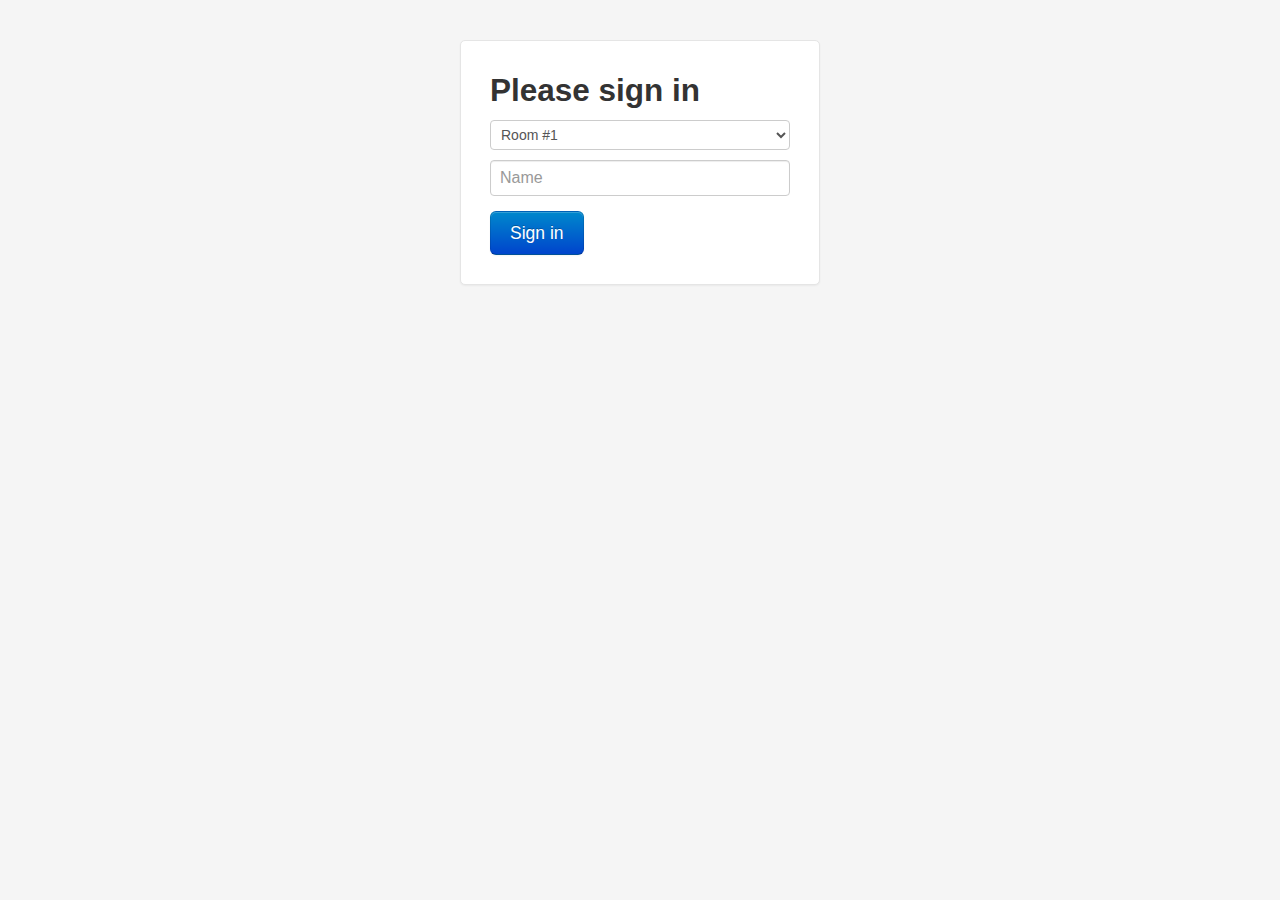
<file: ui/index.html>
﻿<!DOCTYPE html PUBLIC "-//W3C//DTD XHTML 1.0 Transitional//EN" "http://www.w3.org/TR/xhtml1/DTD/xhtml1-transitional.dtd">
<html xmlns="http://www.w3.org/1999/xhtml">
<head>
<meta http-equiv="Content-Type" content="text/html; charset=utf-8"/>
<meta name="viewport" content="width=device-width, initial-scale=1.0"/>
<title>iWebRTC</title>
<link rel="stylesheet" href="jquery/bootstrap.min.css" />
<script type="text/javascript" src="jquery/jquery-1.9.1.min.js"></script>
<script type="text/javascript" src="jquery/bootstrap.min.js"></script>
<style type="text/css">
body{padding-top:40px;padding-bottom:40px;background-color:#f5f5f5;}
.form-signin{
    max-width: 300px;
    padding: 19px 29px 29px;
    margin: 0 auto 20px;
    background-color: #fff;
    border: 1px solid #e5e5e5;
    -webkit-border-radius: 5px;
    -moz-border-radius: 5px;
    border-radius: 5px;
    -webkit-box-shadow: 0 1px 2px rgba(0,0,0,.05);
    -moz-box-shadow: 0 1px 2px rgba(0,0,0,.05);
    box-shadow: 0 1px 2px rgba(0,0,0,.05);
}
.form-signin .form-signin-heading,
.form-signin .checkbox{
    margin-bottom: 10px;
}
.form-signin input[type="text"],
.form-signin input[type="select"] {
    font-size: 16px;
    height: auto;
    margin-bottom: 15px;
    padding: 7px 9px;
}
</style>
</head>
<body>
<div class="container">

<form class="form-signin" action="room.html" target="_blank">
<h2 class="form-signin-heading">Please sign in</h2>
<select name="no" class="input-block-level">
<option value ="0">Room #1</option>
<option value ="1">Room #2</option>
<option value ="2">Room #3</option>
<option value ="3">Room #4</option>
</select>
<input type="text" name="name" class="input-block-level" placeholder="Name"/>
<button class="btn btn-large btn-primary" type="submit">Sign in</button>
</form>

</div> <!-- /container -->
</body>
</html>
</file>
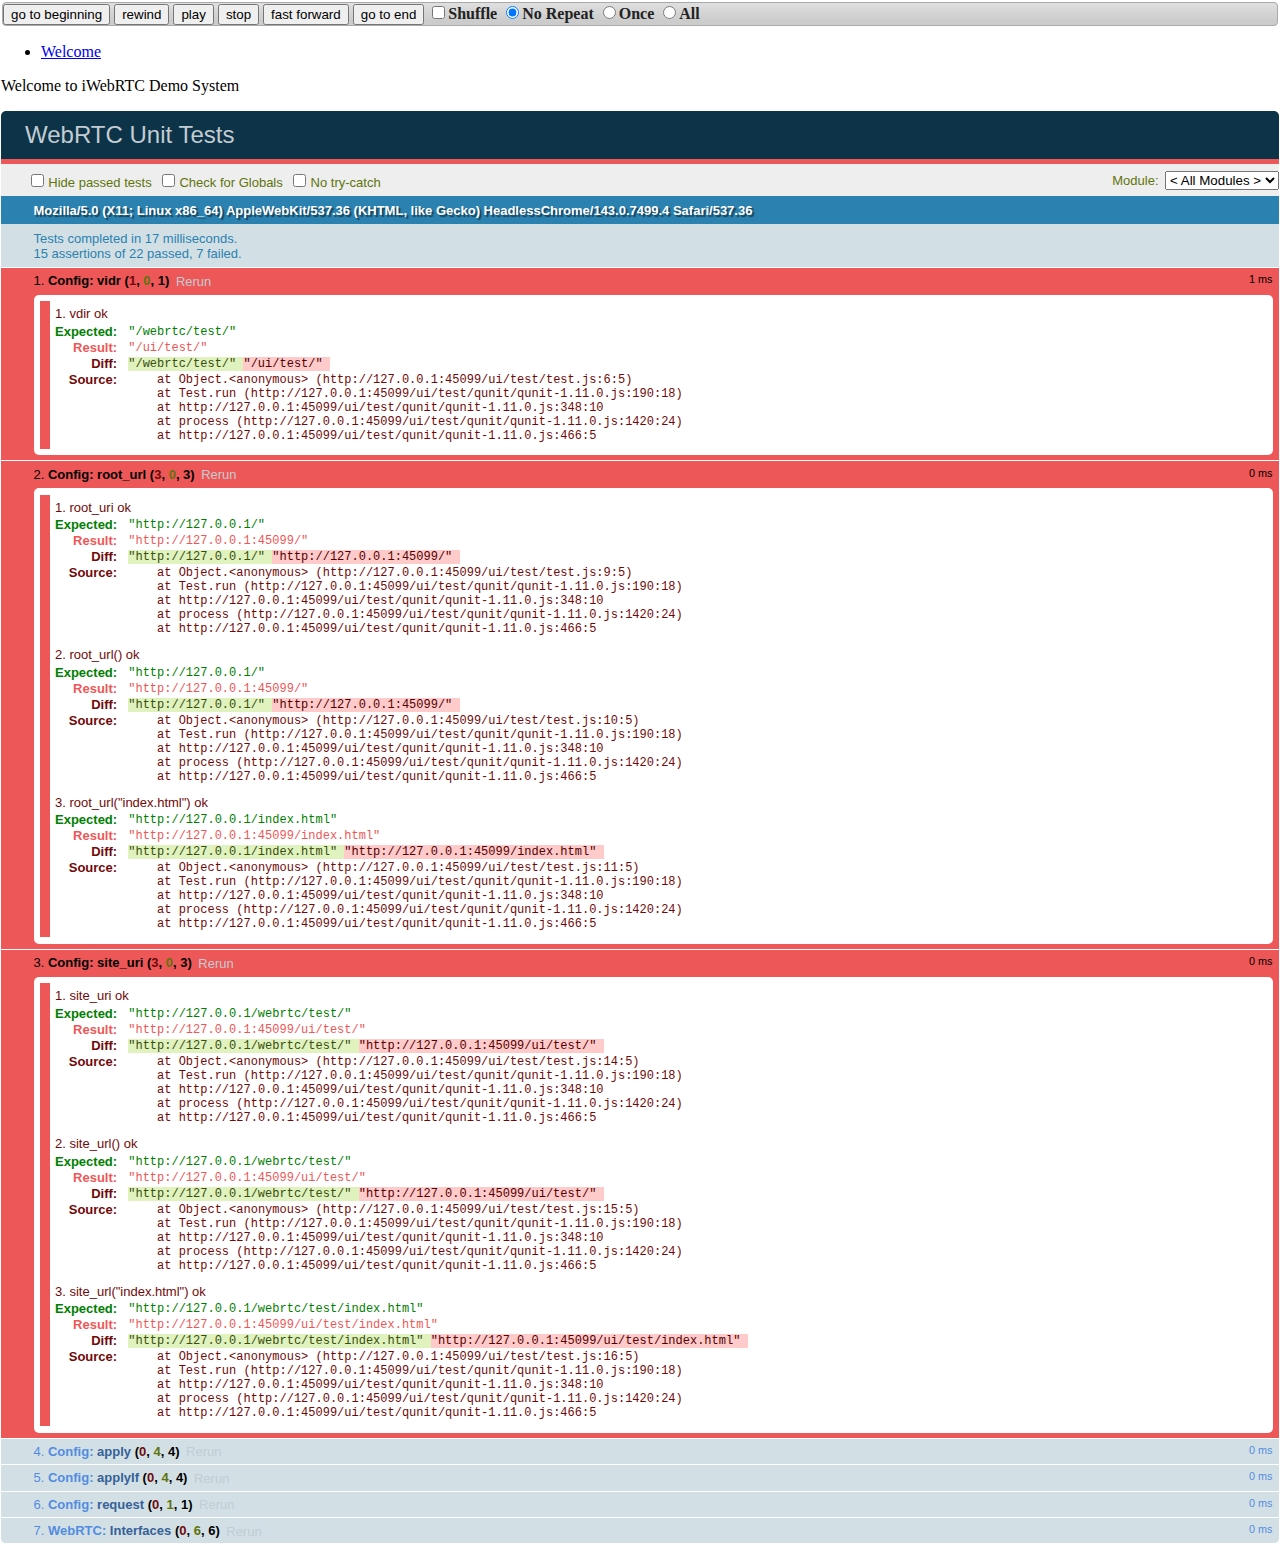
<file: ui/test/index.html>
﻿<!DOCTYPE html PUBLIC "-//W3C//DTD XHTML 1.0 Transitional//EN" "http://www.w3.org/TR/xhtml1/DTD/xhtml1-transitional.dtd">
<html xmlns="http://www.w3.org/1999/xhtml">
<head>
<meta http-equiv="Content-Type" content="text/html; charset=utf-8"/>
<title>WebRTC Unit Tests</title>
<link rel="stylesheet" href="../jquery/themes/base/jquery-ui.min.css" />
<link rel="stylesheet" href="../js/style.css" />
<link rel="stylesheet" href="qunit/qunit-1.11.0.css" />
<script type="text/javascript" src="../jquery/jquery-1.9.1.min.js"></script>
<script type="text/javascript" src="../jquery/ui/jquery-ui.min.js"></script>
<script type="text/javascript" src="../jquery/jquery.cookies.2.2.0.min.js"></script>
<script type="text/javascript" src="../jquery/ui/i18n/jquery.ui.datepicker-zh-CN.min.js"></script>
<script type="text/javascript" src="../socket.io/socket.io.min.js"></script>
<script type="text/javascript" src="../js/json2.js"></script>
<script type="text/javascript" src="../js/config.js"></script>
<script type="text/javascript" src="../js/webrtc.js"></script>
<script type="text/javascript" src="../js/main.js"></script>
<script type="text/javascript" src="qunit/qunit-1.11.0.js"></script>
<script type="text/javascript" src="test.js"></script>
</head>
<body onselectstart="return false">
<!-- toolbar -->
<div id="tb-ct">
<div id="toolbar" class="ui-widget-header ui-corner-all">
<button id="beginning">go to beginning</button>
<button id="rewind">rewind</button>
<button id="play">play</button>
<button id="stop">stop</button>
<button id="forward">fast forward</button>
<button id="end">go to end</button>
<input type="checkbox" id="shuffle" /><label for="shuffle">Shuffle</label>
<span id="repeat">
<input type="radio" id="repeat0" name="repeat" checked="checked" /><label for="repeat0">No Repeat</label>
<input type="radio" id="repeat1" name="repeat" /><label for="repeat1">Once</label>
<input type="radio" id="repeatall" name="repeat" /><label for="repeatall">All</label>
</span>
</div>
</div>

<!-- whiteboard -->
<div id="wbs-ct">
<div id="wbs-tabs">
<ul><li><a href="#tabs-0">Welcome</a></li></ul>
<div id="tabs-0"><p>Welcome to iWebRTC Demo System</p></div>
</div>
</div>

<!-- participant -->
<div id="usrs-ct"></div>

<div id="qunit"></div>
<div id="qunit-fixture"></div>
</body>
</html>
</file>
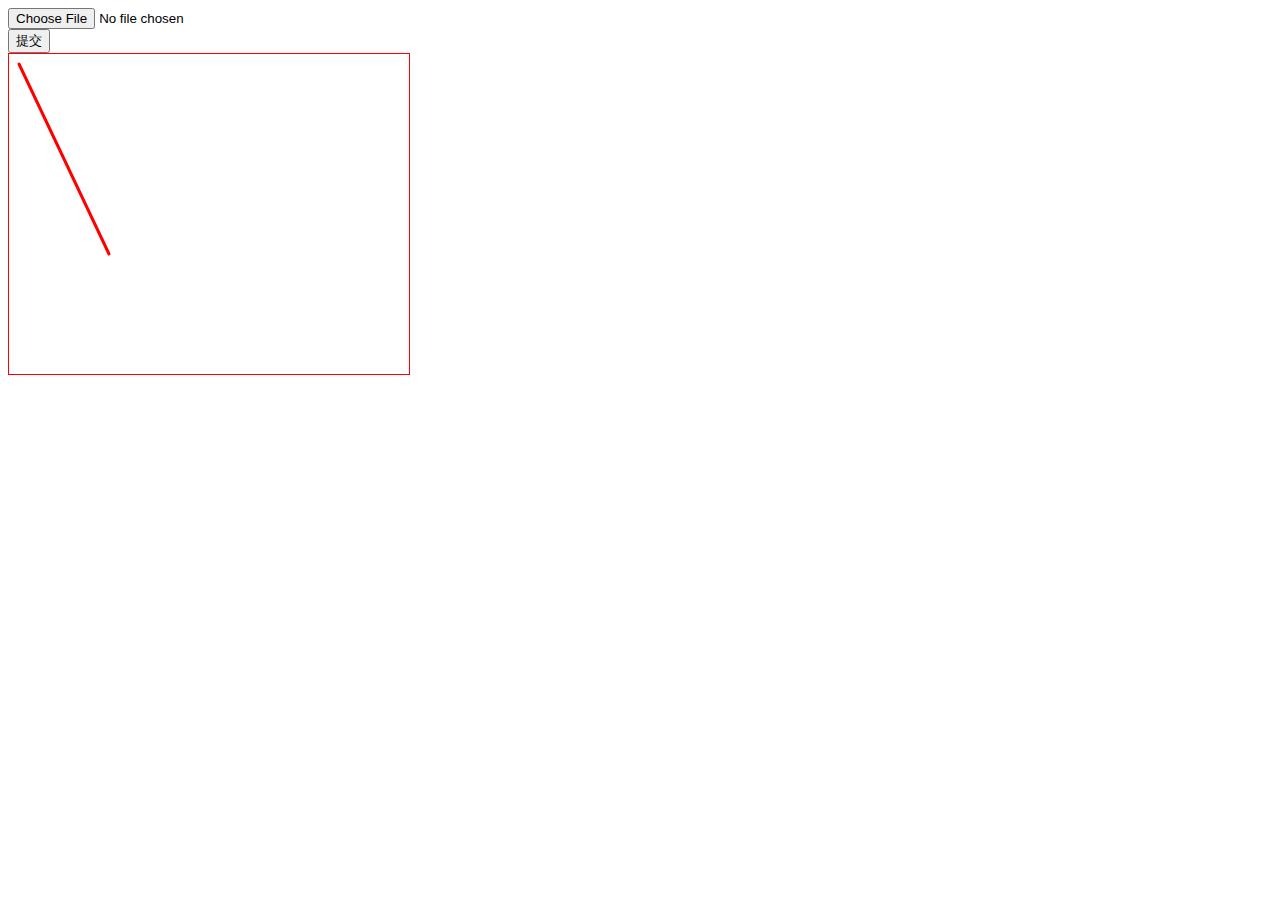
<file: ui-extjs/uconv.html>
﻿<!DOCTYPE html PUBLIC "-//W3C//DTD XHTML 1.0 Transitional//EN" "http://www.w3.org/TR/xhtml1/DTD/xhtml1-transitional.dtd">
<html xmlns="http://www.w3.org/1999/xhtml">
<head>
<meta http-equiv="Content-Type" content="text/html; charset=utf-8"/>
<title>Document Convert Test</title>
</head>
<body>
<div>
<form method="post" action="/unoconv" enctype="multipart/form-data">
<input type="file" name="file" value="..." /><br />
<input type="submit" value="提交" />
</form>
</div>
<canvas width="400" height="320" style="border: 1px solid red"></canvas>
</body>
</html>
<script type="text/javascript">
    window.onload = function () {
        var canvas = document.getElementsByTagName("canvas")[0];
        var ctx = canvas.getContext('2d');
        ctx.beginPath();
        ctx.moveTo(10, 10);
        ctx.lineTo(100, 200);
        ctx.lineCap = 'round';
        ctx.lineJoin = 'round';
        ctx.lineWidth = 3;
        ctx.strokeStyle = '#FF0000';
        ctx.stroke();
    }
</script>
</file>
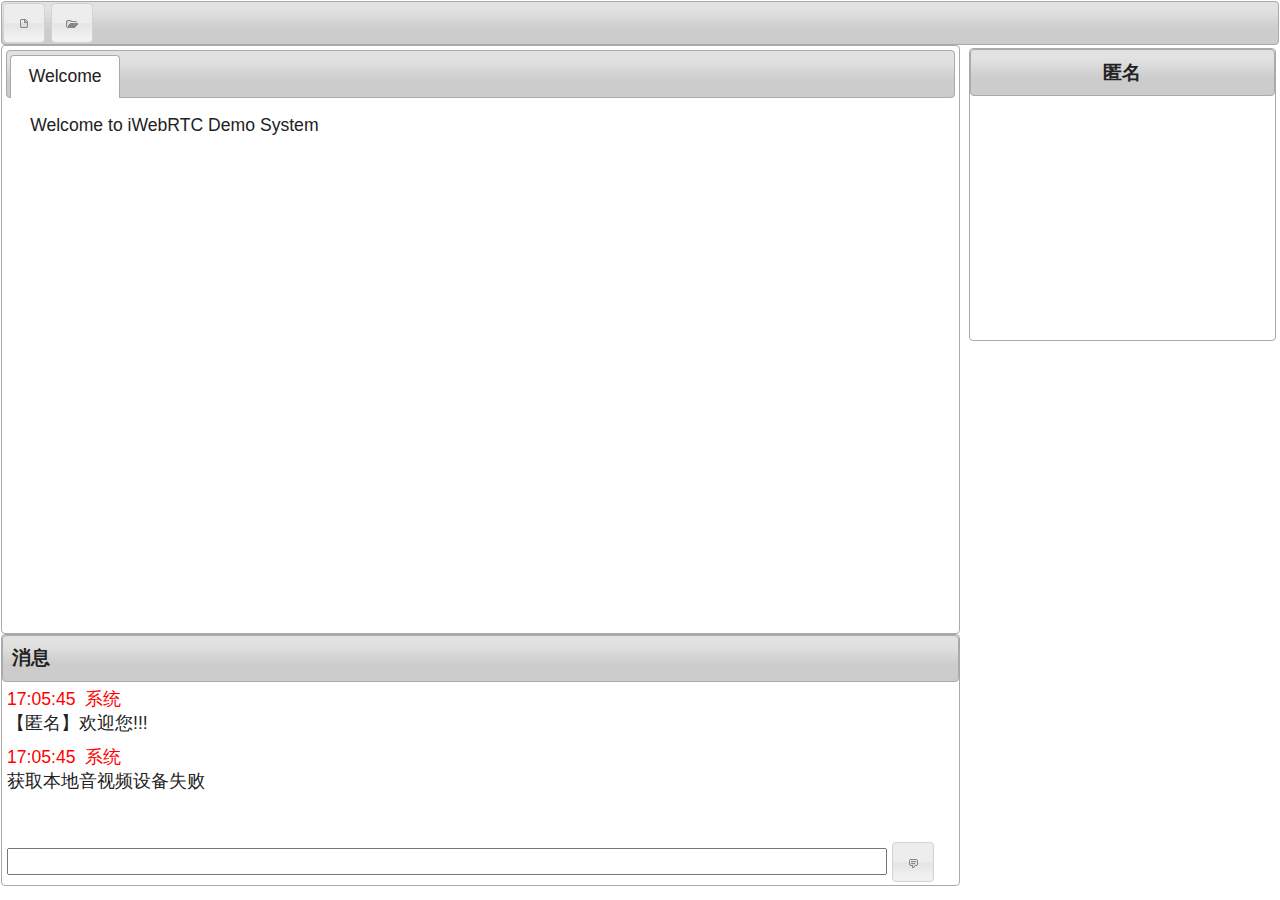
<file: ui/room.html>
﻿<!DOCTYPE html PUBLIC "-//W3C//DTD XHTML 1.0 Transitional//EN" "http://www.w3.org/TR/xhtml1/DTD/xhtml1-transitional.dtd">
<html xmlns="http://www.w3.org/1999/xhtml">
<head>
<meta http-equiv="Content-Type" content="text/html; charset=utf-8"/>
<title>iWebRTC</title>
<link rel="stylesheet" href="jquery/themes/base/jquery-ui.min.css" />
<link rel="stylesheet" href="jquery/spectrum.css" />
<link rel="stylesheet" href="js/style.css" />
<script type="text/javascript" src="jquery/jquery-1.9.1.min.js"></script>
<script type="text/javascript" src="jquery/ui/jquery-ui.min.js"></script>
<script type="text/javascript" src="jquery/spectrum.js"></script>
<script type="text/javascript" src="jquery/jquery.spectrum-cn.js"></script>
<script type="text/javascript" src="jquery/jquery.cookies.2.2.0.min.js"></script>
<script type="text/javascript" src="jquery/ui/i18n/jquery.ui.datepicker-zh-CN.min.js"></script>
<script type="text/javascript" src="socketio/socket.io.min.js"></script>
<script type="text/javascript" src="js/json2.js"></script>
<script type="text/javascript" src="lang/zh_CN.js"></script>
<script type="text/javascript" src="js/config.js"></script>
<script type="text/javascript" src="js/ht.js"></script>
<script type="text/javascript" src="js/ui.js"></script>
<script type="text/javascript" src="js/webrtc.js"></script>
<script type="text/javascript" src="js/wb.js"></script>
<script type="text/javascript" src="js/main.js"></script>
<script type="text/javascript">
    $(function () {
        ui.init();
        main();
    });
</script>
</head>
<body onselectstart="return false">
<!-- toolbar -->
<div id="tb-ct" class="ui-widget-header ui-corner-all">
<button id="new-wb"></button>
<button id="open-wb"></button>
</div>

<div id="hole-ct">

<!-- whiteboard -->
<div id="wbs-tabs">
<ul><li><a href="#tabs-0"></a></li></ul>
<div id="tabs-0"><div></div></div>
</div>

<!-- message -->
<div id="chat-ct" class="ui-widget-content ui-corner-all">
<h3 class="ui-widget-header ui-corner-all"></h3>
<div id="chat-history-ct" class="ui-widget"></div>
<div id="chat-speak-ct" class="ui-widget">
<input id="speaking" />
<button id="send_speak"></button>
</div>
</div>
</div>

<!-- participant -->
<div id="usrs-ct"></div>
</body>
</html>
</file>
<file: ui/js/style.css>
body {
    margin: 1px 1px 1px 1px
}
#tb-ct {
    padding: 1px 1px 1px 1px
}
#hole-ct {
	border: 0;
	float: left;
	width: 75%;
	height: 100%;
}
#wbs-tabs #tabs-0 div {
    word-wrap: break-word;
}
#wbs-tabs .body{
    padding: 0 0 !important;
    width: 100%;
    height: 100%;
    overflow: hidden !important;
}
#wbs-tabs .body canvas {
    border: 1px solid black;
}
#wbs-tabs .toolbar { padding-left: .2em; padding-right: .7em; }
#wbs-tabs .toolbar .shape { float: left; padding-left: .2em; }
#wbs-tabs .toolbar .pen {}
#chat-ct {}
#chat-history-ct {
    overflow-y: scroll;
}
#chat-history-ct .msg-title{}
#chat-history-ct .msg-system {
    color: red;
}
#chat-history-ct .msg-myself {
    color: blue;
}
#chat-history-ct .msg-user {
    color: green;
}
#chat-history-ct .msg-item {
    padding-left: 5px;
    padding-right: 5px;
    padding-top: 5px;
    padding-bottom: 5px;
}
#chat-history-ct .msg-item-hover {
    background-color: #eeeeee;
}
#chat-speak-ct {
    padding-left: 5px;
    padding-right: 5px;
}
#usrs-ct {
	border: 0;
	float: right;
	width: 24%;
	height: 100%;
	padding: .2em;
	overflow: auto;
}
#chat-ct h3, #usrs-ct h3 {
	margin: 0;
	padding: 0.5em;
}
#usrs-ct h3 {
	text-align: center;
}
#usrs-ct center {
    padding: 2px
}
</file>
<file: ui/jquery/spectrum.css>
/***
Spectrum Colorpicker v1.1.0
https://github.com/bgrins/spectrum
Author: Brian Grinstead
License: MIT
***/

.sp-container {
    position:absolute;
    top:0;
    left:0;
    display:inline-block;
    *display: inline;
    *zoom: 1;
    z-index: 2147483647;
    overflow: hidden;
}
.sp-container.sp-flat {
    position: relative;
}

/* http://ansciath.tumblr.com/post/7347495869/css-aspect-ratio */
.sp-top {
  position:relative;
  width: 100%;
  display:inline-block;
}
.sp-top-inner {
   position:absolute;
   top:0;
   left:0;
   bottom:0;
   right:0;
}
.sp-color {
    position: absolute;
    top:0;
    left:0;
    bottom:0;
    right:20%;
}
.sp-hue {
    position: absolute;
    top:0;
    right:0;
    bottom:0;
    left:84%;
    height: 100%;
}
.sp-fill {
    padding-top: 80%;
}
.sp-sat, .sp-val {
    position: absolute;
    top:0;
    left:0;
    right:0;
    bottom:0;
}

.sp-alpha-enabled .sp-top
{
    margin-bottom: 18px;
}
.sp-alpha-enabled .sp-alpha
{
    display: block;
}

.sp-alpha-handle
{
    position:absolute;
    top:-4px;
    bottom: -4px;
    width: 6px;
    left: 50%;
    cursor: pointer;
    border: 1px solid black;
    background: white;
    opacity: .8;
}

.sp-alpha
{
    display: none;
    position: absolute;
    bottom: -14px;
    right: 0;
    left: 0;
    height: 8px;
}
.sp-alpha-inner{
    border: solid 1px #333;
}

/* Don't allow text selection */
.sp-container, .sp-replacer, .sp-preview, .sp-dragger, .sp-slider, .sp-alpha, .sp-alpha-handle, .sp-container.sp-dragging .sp-input, .sp-container button  {
    -webkit-user-select:none;
    -moz-user-select: -moz-none;
    -o-user-select:none;
    user-select: none;
}

.sp-container.sp-input-disabled .sp-input-container {
    display: none;
}
.sp-container.sp-buttons-disabled .sp-button-container {
    display: none;
}
.sp-palette-only .sp-picker-container {
    display: none;
}
.sp-palette-disabled .sp-palette-container {
    display: none;
}

.sp-initial-disabled .sp-initial {
    display: none;
}


/* Gradients for hue, saturation and value instead of images.  Not pretty... but it works */
.sp-sat {
    background-image: -webkit-gradient(linear,  0 0, 100% 0, from(#FFF), to(rgba(204, 154, 129, 0)));
    background-image: -webkit-linear-gradient(left, #FFF, rgba(204, 154, 129, 0));
    background-image: -moz-linear-gradient(left, #fff, rgba(204, 154, 129, 0));
    background-image: -o-linear-gradient(left, #fff, rgba(204, 154, 129, 0));
    background-image: -ms-linear-gradient(left, #fff, rgba(204, 154, 129, 0));
    background-image: linear-gradient(to right, #fff, rgba(204, 154, 129, 0));
    -ms-filter: "progid:DXImageTransform.Microsoft.gradient(GradientType = 1, startColorstr=#FFFFFFFF, endColorstr=#00CC9A81)";
    filter : progid:DXImageTransform.Microsoft.gradient(GradientType = 1, startColorstr='#FFFFFFFF', endColorstr='#00CC9A81');
}
.sp-val {
    background-image: -webkit-gradient(linear, 0 100%, 0 0, from(#000000), to(rgba(204, 154, 129, 0)));
    background-image: -webkit-linear-gradient(bottom, #000000, rgba(204, 154, 129, 0));
    background-image: -moz-linear-gradient(bottom, #000, rgba(204, 154, 129, 0));
    background-image: -o-linear-gradient(bottom, #000, rgba(204, 154, 129, 0));
    background-image: -ms-linear-gradient(bottom, #000, rgba(204, 154, 129, 0));
    background-image: linear-gradient(to top, #000, rgba(204, 154, 129, 0));
    -ms-filter: "progid:DXImageTransform.Microsoft.gradient(startColorstr=#00CC9A81, endColorstr=#FF000000)";
    filter : progid:DXImageTransform.Microsoft.gradient(startColorstr='#00CC9A81', endColorstr='#FF000000');
}

.sp-hue {
    background: -moz-linear-gradient(top, #ff0000 0%, #ffff00 17%, #00ff00 33%, #00ffff 50%, #0000ff 67%, #ff00ff 83%, #ff0000 100%);
    background: -ms-linear-gradient(top, #ff0000 0%, #ffff00 17%, #00ff00 33%, #00ffff 50%, #0000ff 67%, #ff00ff 83%, #ff0000 100%);
    background: -o-linear-gradient(top, #ff0000 0%, #ffff00 17%, #00ff00 33%, #00ffff 50%, #0000ff 67%, #ff00ff 83%, #ff0000 100%);
    background: -webkit-gradient(linear, left top, left bottom, from(#ff0000), color-stop(0.17, #ffff00), color-stop(0.33, #00ff00), color-stop(0.5, #00ffff), color-stop(0.67, #0000ff), color-stop(0.83, #ff00ff), to(#ff0000));
    background: -webkit-linear-gradient(top, #ff0000 0%, #ffff00 17%, #00ff00 33%, #00ffff 50%, #0000ff 67%, #ff00ff 83%, #ff0000 100%);
}

/* IE filters do not support multiple color stops.
   Generate 6 divs, line them up, and do two color gradients for each.
   Yes, really.
 */

.sp-1 {
    height:17%;
    filter: progid:DXImageTransform.Microsoft.gradient(startColorstr='#ff0000', endColorstr='#ffff00');
}
.sp-2 {
    height:16%;
    filter: progid:DXImageTransform.Microsoft.gradient(startColorstr='#ffff00', endColorstr='#00ff00');
}
.sp-3 {
    height:17%;
    filter: progid:DXImageTransform.Microsoft.gradient(startColorstr='#00ff00', endColorstr='#00ffff');
}
.sp-4 {
    height:17%;
    filter: progid:DXImageTransform.Microsoft.gradient(startColorstr='#00ffff', endColorstr='#0000ff');
}
.sp-5 {
    height:16%;
    filter: progid:DXImageTransform.Microsoft.gradient(startColorstr='#0000ff', endColorstr='#ff00ff');
}
.sp-6 {
    height:17%;
    filter: progid:DXImageTransform.Microsoft.gradient(startColorstr='#ff00ff', endColorstr='#ff0000');
}

.sp-hidden {
    display: none !important;
}

/* Clearfix hack */
.sp-cf:before, .sp-cf:after { content: ""; display: table; }
.sp-cf:after { clear: both; }
.sp-cf { *zoom: 1; }

/* Mobile devices, make hue slider bigger so it is easier to slide */
@media (max-device-width: 480px) {
    .sp-color { right: 40%; }
    .sp-hue { left: 63%; }
    .sp-fill { padding-top: 60%; }
}

.sp-dragger {
   border-radius: 5px;
   height: 5px;
   width: 5px;
   border: 1px solid #fff;
   background: #000;
   cursor: pointer;
   position:absolute;
   top:0;
   left: 0;
}
.sp-slider {
    position: absolute;
    top:0;
    cursor:pointer;
    height: 3px;
    left: -1px;
    right: -1px;
    border: 1px solid #000;
    background: white;
    opacity: .8;
}

/* Basic display options (colors, fonts, global widths) */
.sp-container {
    border-radius: 0;
    background-color: #ECECEC;
    border: solid 1px #f0c49B;
    padding: 0;
}
.sp-container, .sp-container button, .sp-container input, .sp-color, .sp-hue
{
    font: normal 12px "Lucida Grande", "Lucida Sans Unicode", "Lucida Sans", Geneva, Verdana, sans-serif;
    -webkit-box-sizing: border-box;
    -moz-box-sizing: border-box;
    -ms-box-sizing: border-box;
    box-sizing: border-box;
}
.sp-top
{
    margin-bottom: 3px;
}
.sp-color, .sp-hue
{
    border: solid 1px #666;
}

/* Input */
.sp-input-container {
    float:right;
    width: 100px;
    margin-bottom: 4px;
}
.sp-initial-disabled  .sp-input-container {
    width: 100%;
}
.sp-input {
   font-size: 12px !important;
   border: 1px inset;
   padding: 4px 5px;
   margin: 0;
   width: 100%;
   background:transparent;
   border-radius: 3px;
   color: #222;
}
.sp-input:focus  {
    border: 1px solid orange;
}
.sp-input.sp-validation-error
{
    border: 1px solid red;
    background: #fdd;
}
.sp-picker-container , .sp-palette-container
{
    float:left;
    position: relative;
    padding: 10px;
    padding-bottom: 300px;
    margin-bottom: -290px;
}
.sp-picker-container
{
    width: 172px;
    border-left: solid 1px #fff;
}

/* Palettes */
.sp-palette-container
{
    border-right: solid 1px #ccc;
}

.sp-palette .sp-thumb-el {
    display: block;
    position:relative;
    float:left;
    width: 24px;
    height: 15px;
    margin: 3px;
    cursor: pointer;
    border:solid 2px transparent;
}
.sp-palette .sp-thumb-el:hover, .sp-palette .sp-thumb-el.sp-thumb-active {
    border-color: orange;
}
.sp-thumb-el
{
    position:relative;
}

/* Initial */
.sp-initial
{
    float: left;
    border: solid 1px #333;
}
.sp-initial span {
    width: 30px;
    height: 25px;
    border:none;
    display:block;
    float:left;
    margin:0;
}

/* Buttons */
.sp-button-container {
    float: right;
}

/* Replacer (the little preview div that shows up instead of the <input>) */
.sp-replacer {
    margin:0;
    overflow:hidden;
    cursor:pointer;
    padding: 4px;
    display:inline-block;
    *zoom: 1;
    *display: inline;
    border: solid 1px #91765d;
    background: #eee;
    color: #333;
    vertical-align: middle;
}
.sp-replacer:hover, .sp-replacer.sp-active {
    border-color: #F0C49B;
    color: #111;
}
.sp-replacer.sp-disabled {
    cursor:default;
    border-color: silver;
    color: silver;
}
.sp-dd {
    padding: 2px 0;
    height: 16px;
    line-height: 16px;
    float:left;
    font-size:10px;
}
.sp-preview
{
    position:relative;
    width:25px;
    height: 20px;
    border: solid 1px #222;
    margin-right: 5px;
    float:left;
    z-index: 0;
}

.sp-palette
{
    *width: 220px;
    max-width: 220px;
}
.sp-palette .sp-thumb-el
{
    width:16px;
    height: 16px;
    margin:2px 1px;
    border: solid 1px #d0d0d0;
}

.sp-container
{
    padding-bottom:0;
}


/* Buttons: http://hellohappy.org/css3-buttons/ */
.sp-container button {
  background-color: #eeeeee;
  background-image: -webkit-linear-gradient(top, #eeeeee, #cccccc);
  background-image: -moz-linear-gradient(top, #eeeeee, #cccccc);
  background-image: -ms-linear-gradient(top, #eeeeee, #cccccc);
  background-image: -o-linear-gradient(top, #eeeeee, #cccccc);
  background-image: -ms-linear-gradient(top, #eeeeee, #cccccc);
  background-image: linear-gradient(to bottom, #eeeeee, #cccccc);
  border: 1px solid #ccc;
  border-bottom: 1px solid #bbb;
  border-radius: 3px;
  color: #333;
  font-size: 14px;
  line-height: 1;
  padding: 5px 4px;
  text-align: center;
  text-shadow: 0 1px 0 #eee;
  vertical-align: middle;
}
.sp-container button:hover {
    background-color: #dddddd;
    background-image: -webkit-linear-gradient(top, #dddddd, #bbbbbb);
    background-image: -moz-linear-gradient(top, #dddddd, #bbbbbb);
    background-image: -ms-linear-gradient(top, #dddddd, #bbbbbb);
    background-image: -o-linear-gradient(top, #dddddd, #bbbbbb);
    background-image: -ms-linear-gradient(top, #dddddd, #bbbbbb);
    background-image: linear-gradient(to bottom, #dddddd, #bbbbbb);
    border: 1px solid #bbb;
    border-bottom: 1px solid #999;
    cursor: pointer;
    text-shadow: 0 1px 0 #ddd;
}
.sp-container button:active {
    border: 1px solid #aaa;
    border-bottom: 1px solid #888;
    -webkit-box-shadow: inset 0 0 5px 2px #aaaaaa, 0 1px 0 0 #eeeeee;
    -moz-box-shadow: inset 0 0 5px 2px #aaaaaa, 0 1px 0 0 #eeeeee;
    -ms-box-shadow: inset 0 0 5px 2px #aaaaaa, 0 1px 0 0 #eeeeee;
    -o-box-shadow: inset 0 0 5px 2px #aaaaaa, 0 1px 0 0 #eeeeee;
    box-shadow: inset 0 0 5px 2px #aaaaaa, 0 1px 0 0 #eeeeee;
}
.sp-cancel
{
    font-size: 11px;
    color: #d93f3f !important;
    margin:0;
    padding:2px;
    margin-right: 5px;
    vertical-align: middle;
    text-decoration:none;

}
.sp-cancel:hover
{
    color: #d93f3f !important;
    text-decoration: underline;
}


.sp-palette span:hover, .sp-palette span.sp-thumb-active
{
    border-color: #000;
}

.sp-preview, .sp-alpha, .sp-thumb-el
{
    position:relative;
    background-image: url([data-uri]);
}
.sp-preview-inner, .sp-alpha-inner, .sp-thumb-inner
{
    display:block;
    position:absolute;
    top:0;left:0;bottom:0;right:0;
}

.sp-palette .sp-thumb-inner
{
    background-position: 50% 50%;
    background-repeat: no-repeat;
}

.sp-palette .sp-thumb-light.sp-thumb-active .sp-thumb-inner
{
    background-image: url([data-uri]);
}

.sp-palette .sp-thumb-dark.sp-thumb-active .sp-thumb-inner
{
    background-image: url([data-uri]);
}
</file>
<file: ui/test/qunit/qunit-1.11.0.css>
/**
 * QUnit v1.11.0 - A JavaScript Unit Testing Framework
 *
 * http://qunitjs.com
 *
 * Copyright 2012 jQuery Foundation and other contributors
 * Released under the MIT license.
 * http://jquery.org/license
 */

/** Font Family and Sizes */

#qunit-tests, #qunit-header, #qunit-banner, #qunit-testrunner-toolbar, #qunit-userAgent, #qunit-testresult {
	font-family: "Helvetica Neue Light", "HelveticaNeue-Light", "Helvetica Neue", Calibri, Helvetica, Arial, sans-serif;
}

#qunit-testrunner-toolbar, #qunit-userAgent, #qunit-testresult, #qunit-tests li { font-size: small; }
#qunit-tests { font-size: smaller; }


/** Resets */

#qunit-tests, #qunit-header, #qunit-banner, #qunit-userAgent, #qunit-testresult, #qunit-modulefilter {
	margin: 0;
	padding: 0;
}


/** Header */

#qunit-header {
	padding: 0.5em 0 0.5em 1em;

	color: #8699a4;
	background-color: #0d3349;

	font-size: 1.5em;
	line-height: 1em;
	font-weight: normal;

	border-radius: 5px 5px 0 0;
	-moz-border-radius: 5px 5px 0 0;
	-webkit-border-top-right-radius: 5px;
	-webkit-border-top-left-radius: 5px;
}

#qunit-header a {
	text-decoration: none;
	color: #c2ccd1;
}

#qunit-header a:hover,
#qunit-header a:focus {
	color: #fff;
}

#qunit-testrunner-toolbar label {
	display: inline-block;
	padding: 0 .5em 0 .1em;
}

#qunit-banner {
	height: 5px;
}

#qunit-testrunner-toolbar {
	padding: 0.5em 0 0.5em 2em;
	color: #5E740B;
	background-color: #eee;
	overflow: hidden;
}

#qunit-userAgent {
	padding: 0.5em 0 0.5em 2.5em;
	background-color: #2b81af;
	color: #fff;
	text-shadow: rgba(0, 0, 0, 0.5) 2px 2px 1px;
}

#qunit-modulefilter-container {
	float: right;
}

/** Tests: Pass/Fail */

#qunit-tests {
	list-style-position: inside;
}

#qunit-tests li {
	padding: 0.4em 0.5em 0.4em 2.5em;
	border-bottom: 1px solid #fff;
	list-style-position: inside;
}

#qunit-tests.hidepass li.pass, #qunit-tests.hidepass li.running  {
	display: none;
}

#qunit-tests li strong {
	cursor: pointer;
}

#qunit-tests li a {
	padding: 0.5em;
	color: #c2ccd1;
	text-decoration: none;
}
#qunit-tests li a:hover,
#qunit-tests li a:focus {
	color: #000;
}

#qunit-tests li .runtime {
	float: right;
	font-size: smaller;
}

.qunit-assert-list {
	margin-top: 0.5em;
	padding: 0.5em;

	background-color: #fff;

	border-radius: 5px;
	-moz-border-radius: 5px;
	-webkit-border-radius: 5px;
}

.qunit-collapsed {
	display: none;
}

#qunit-tests table {
	border-collapse: collapse;
	margin-top: .2em;
}

#qunit-tests th {
	text-align: right;
	vertical-align: top;
	padding: 0 .5em 0 0;
}

#qunit-tests td {
	vertical-align: top;
}

#qunit-tests pre {
	margin: 0;
	white-space: pre-wrap;
	word-wrap: break-word;
}

#qunit-tests del {
	background-color: #e0f2be;
	color: #374e0c;
	text-decoration: none;
}

#qunit-tests ins {
	background-color: #ffcaca;
	color: #500;
	text-decoration: none;
}

/*** Test Counts */

#qunit-tests b.counts                       { color: black; }
#qunit-tests b.passed                       { color: #5E740B; }
#qunit-tests b.failed                       { color: #710909; }

#qunit-tests li li {
	padding: 5px;
	background-color: #fff;
	border-bottom: none;
	list-style-position: inside;
}

/*** Passing Styles */

#qunit-tests li li.pass {
	color: #3c510c;
	background-color: #fff;
	border-left: 10px solid #C6E746;
}

#qunit-tests .pass                          { color: #528CE0; background-color: #D2E0E6; }
#qunit-tests .pass .test-name               { color: #366097; }

#qunit-tests .pass .test-actual,
#qunit-tests .pass .test-expected           { color: #999999; }

#qunit-banner.qunit-pass                    { background-color: #C6E746; }

/*** Failing Styles */

#qunit-tests li li.fail {
	color: #710909;
	background-color: #fff;
	border-left: 10px solid #EE5757;
	white-space: pre;
}

#qunit-tests > li:last-child {
	border-radius: 0 0 5px 5px;
	-moz-border-radius: 0 0 5px 5px;
	-webkit-border-bottom-right-radius: 5px;
	-webkit-border-bottom-left-radius: 5px;
}

#qunit-tests .fail                          { color: #000000; background-color: #EE5757; }
#qunit-tests .fail .test-name,
#qunit-tests .fail .module-name             { color: #000000; }

#qunit-tests .fail .test-actual             { color: #EE5757; }
#qunit-tests .fail .test-expected           { color: green;   }

#qunit-banner.qunit-fail                    { background-color: #EE5757; }


/** Result */

#qunit-testresult {
	padding: 0.5em 0.5em 0.5em 2.5em;

	color: #2b81af;
	background-color: #D2E0E6;

	border-bottom: 1px solid white;
}
#qunit-testresult .module-name {
	font-weight: bold;
}

/** Fixture */

#qunit-fixture {
	position: absolute;
	top: -10000px;
	left: -10000px;
	width: 1000px;
	height: 1000px;
}
</file>
